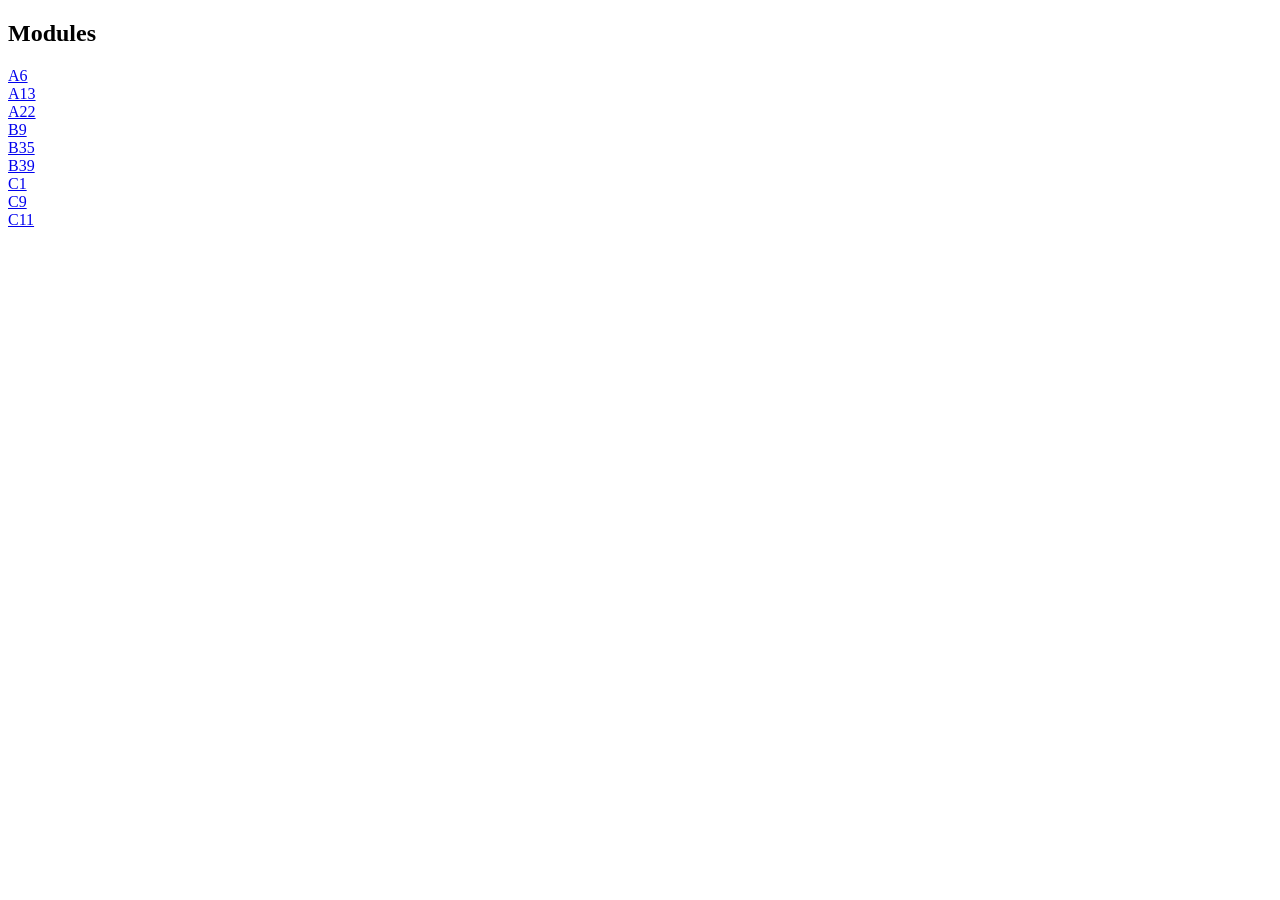
<file: index.html>
<!DOCTYPE html>
<html lang="en">
<head>
    <meta charset="UTF-8">
    <meta name="viewport" content="width=\, initial-scale=1.0">
    <title>Main</title>
</head>
<body>
    



        <!-- Modules -->
    <h2>Modules</h2>

    <div class="cards">

        <a href="./A6/index.html"><div class="card">A6</div></a>
        <a href="./A13/index.html"><div class="card">A13</div></a>
        <a href="./A22/index.html"><div class="card">A22</div></a>

        <a href="./B9/index.html"><div class="card">B9</div></a>
        <a href="./B35/index.html"><div class="card">B35</div></a>
        <a href="./B39/index.html"><div class="card">B39</div></a>

        <a href="./C1/index.php"><div class="card">C1</div></a>
        <a href="./C9/assets/back-end/cors.php"><div class="card">C9</div></a>
        <a href="./C11/mosaic.php"><div class="card">C11</div></a>

    </div>


</body>
</html>
</file>
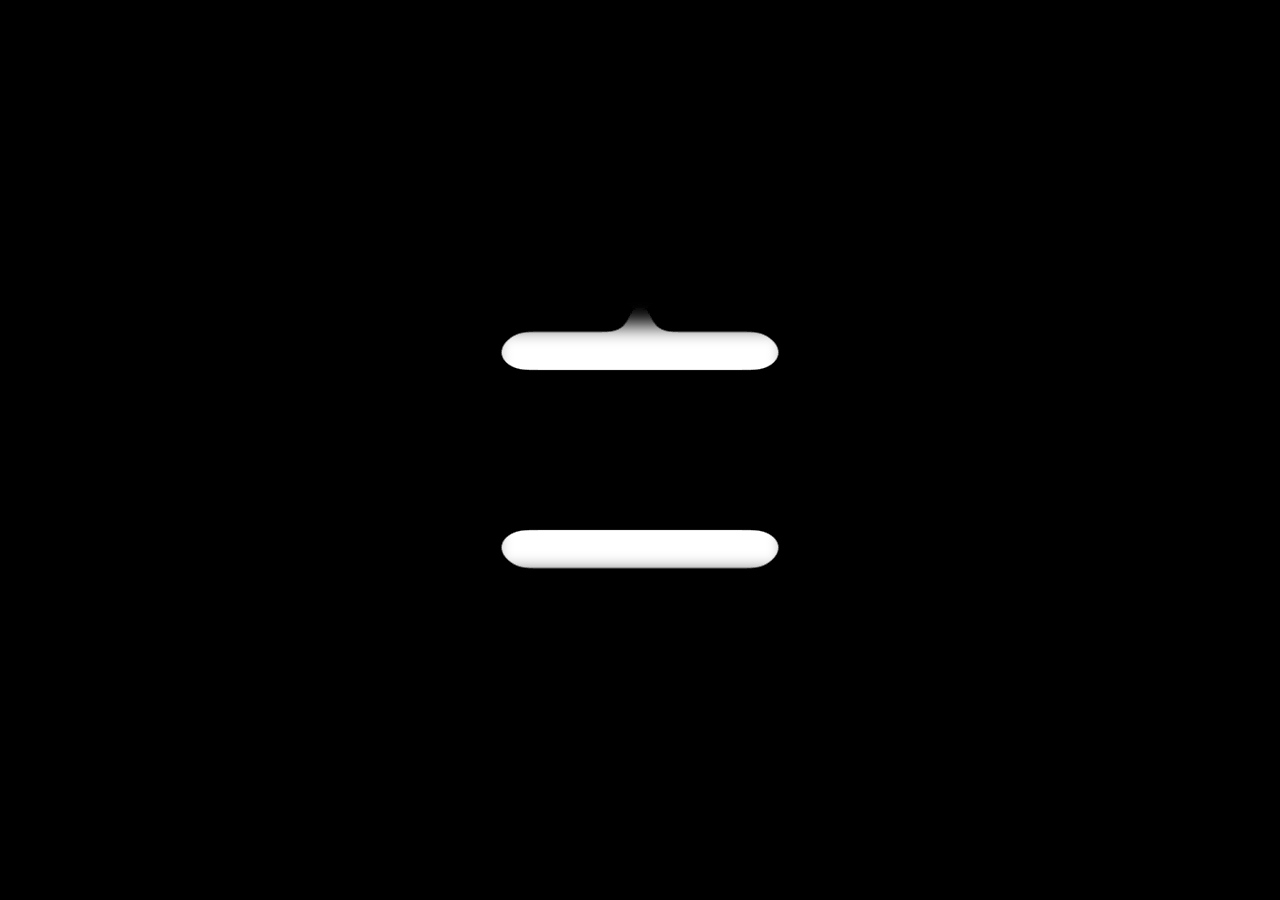
<file: A13/index.html>
<!DOCTYPE html>
<html lang="en">
<head>
    <meta charset="UTF-8">
    <meta name="viewport" content="width=device-width, initial-scale=1.0">
    <title>A13</title>


    <link rel="stylesheet" href="style.css">
</head>
<body>



    <div class="container">
        <div class="bar top"></div>
        <div class="drop"></div>
    <div class="bar bottom"></div>
</div>




</body>
</html>
</file>
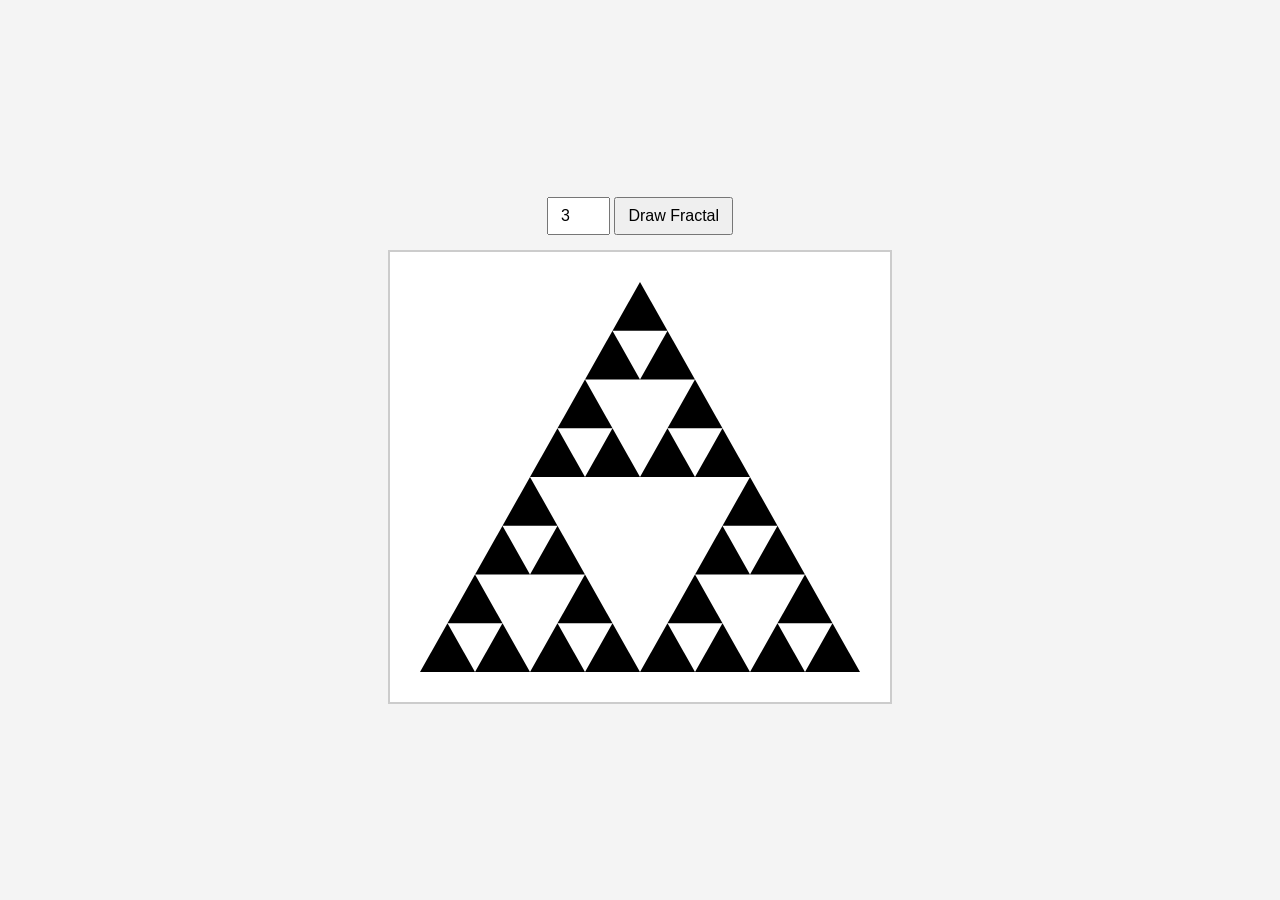
<file: B35/index.html>
<!DOCTYPE html>
<html lang="en">
<head>
    <meta charset="UTF-8">
    <meta name="viewport" content="width=device-width, initial-scale=1.0">
    <title>B 35</title>

    <link rel="stylesheet" href="style.css">
</head>
<body>


    <div class="controls">
  <input type="number" id="iterations" min="0" max="8" value="3" placeholder="Iterations">
  <button id="drawBtn">Draw Fractal</button>
</div>
 
<canvas id="fractalCanvas" width="500" height="450"></canvas>



    
<script src="js/script.js"></script>
    
</body>
</html>
</file>
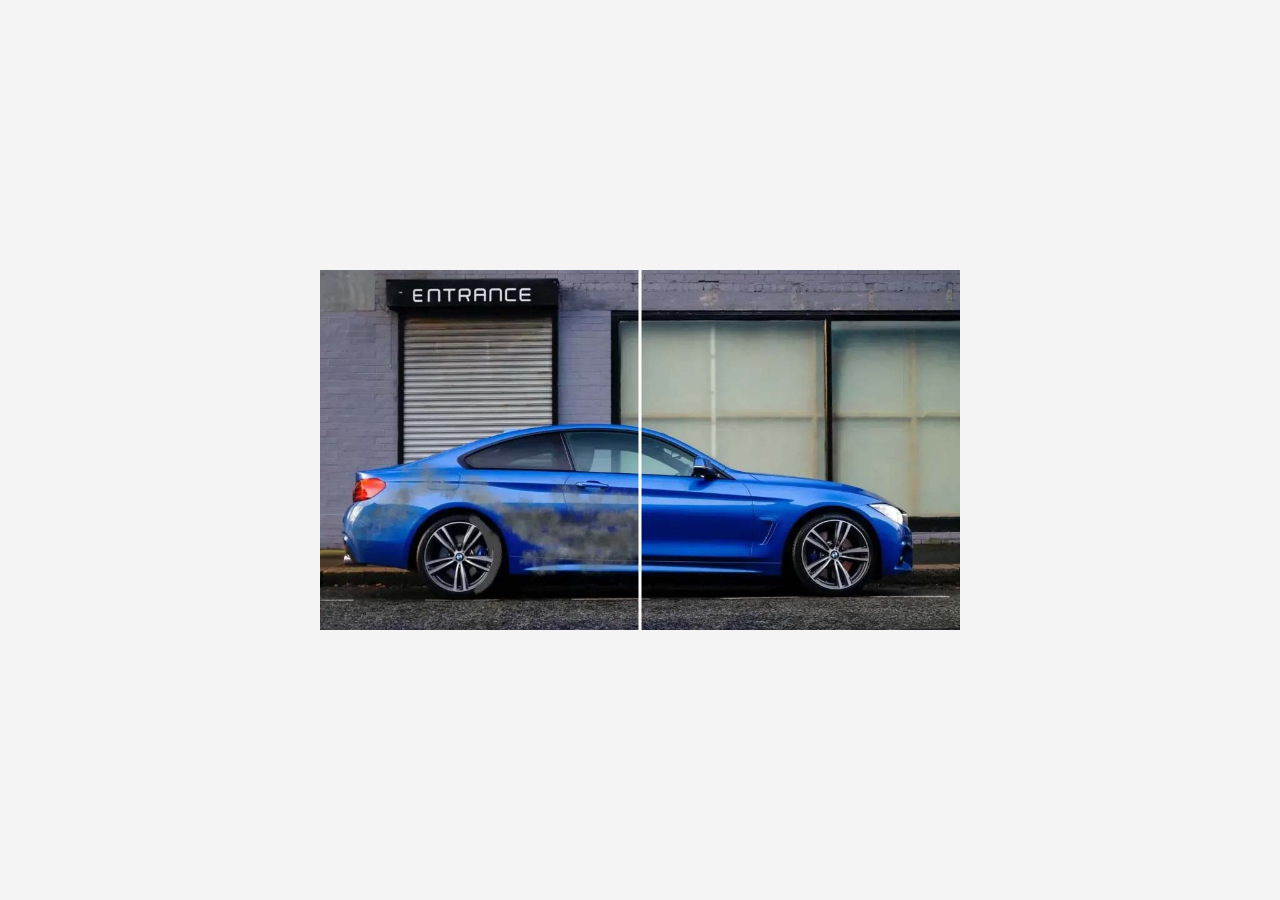
<file: B9/index.html>
<!DOCTYPE html>
<html lang="en">
<head>
    <meta charset="UTF-8">
    <meta name="viewport" content="width=device-width, initial-scale=1.0">
    <title>B9</title>

    <link rel="stylesheet" href="style.css">
</head>
<body>





    <div class="slider-container"> 
  <input type="range" min="0" max="100" value="50" class="slider" oninput="this.parentElement.style.setProperty('--percent', this.value + '%')">
  
  <img src="./assets/before.jpg" class="img-before" alt="Before">
  <img src="./assets/after.jpg" class="img-after" alt="After">
</div>


    
</body>
</html>
</file>
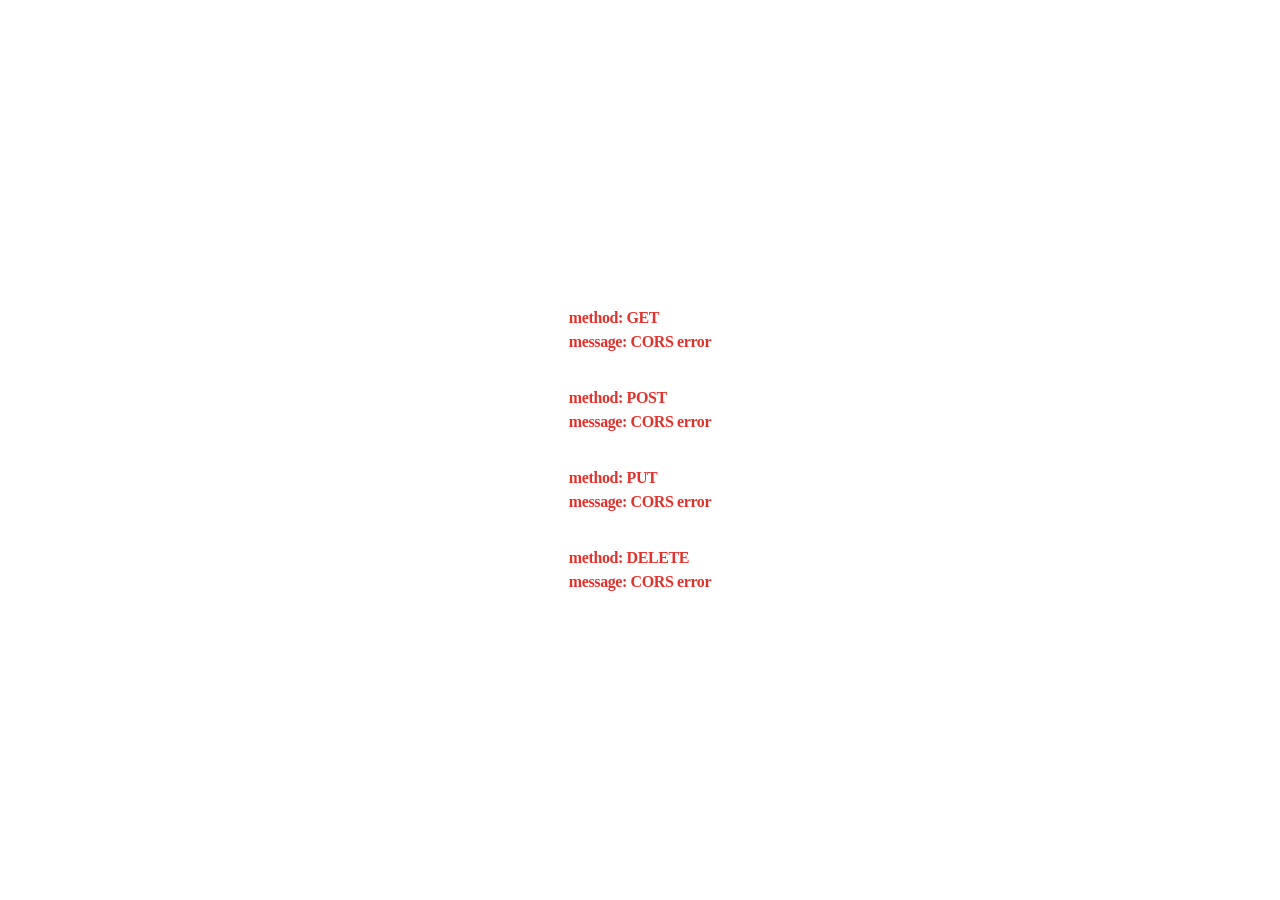
<file: C9/assets/front-end/index.html>
<!doctype html>
<html lang="en">
<head>
    <meta charset="UTF-8">
    <meta name="viewport"
          content="width=device-width, user-scalable=no, initial-scale=1.0, maximum-scale=1.0, minimum-scale=1.0">
    <meta http-equiv="X-UA-Compatible" content="ie=edge">
    <title>Document</title>
    <style>
        * {
            margin: 0;
            padding: 0;
            box-sizing: border-box;
        }

        body {
            display: flex;
            flex-direction: column;
            justify-content: center;
            align-items: center;
            gap: 2rem;
            letter-spacing: -0.025em;
            line-height: 1.5;
            height: 100vh;
        }

        .message {
            font-weight: bold;
            color: #e1332d;
        }

        .message.success {
            color: #40c047;
        }
    </style>
</head>
<body>

<div class="message" id="get">
    method: GET<br>
    message: <span>CORS error</span>
</div>
<div class="message" id="post">
    method: POST<br>
    message: <span>CORS error</span>
</div>
<div class="message" id="put">
    method: PUT<br>
    message: <span>CORS error</span>
</div>
<div class="message" id="delete">
    method: DELETE<br>
    message: <span>CORS error</span>
</div>

<script>

    function setMessage(method, status, message) {
        const $messageBox = document.querySelector(`#${method}`);
        const $messageItem = $messageBox.querySelector("span");
        const type = status === 200 ? "success" : "fail";

        $messageBox.classList.add(type);
        $messageItem.innerText = message;
    }

    /** ------------------------------------------------------ **/
    /** | Be sure to change it to match your server address! | **/
    /** ------------------------------------------------------ **/
    const API_HOST = "http://wsXX.worldskills.org/c9/back-end/index.php?url=";

    let email = "";
    let password = "";
    let user_id = "";
    let token = "";

    async function requestGet() {
        return fetch(API_HOST + "api/get")
            .then(res => res.json().then(data => {
                email = data.email;
                password = data.password;
                setMessage("get", res.status, data.message);
            }))
    }

    async function requestPost() {
        return fetch(API_HOST + "api/post", {
            method: "post",
            headers: {
                "Content-Type": "application/json",
            },
            body: JSON.stringify({
                email,
                password,
            })
        })
            .then(res => res.json().then(data => {
                user_id = data.user_id;
                setMessage("post", res.status, data.message);
            }))
    }

    async function requestPut() {
        return fetch(API_HOST + `api/put&user_id=${user_id}`, {
            method: "put",
        })
            .then(res => res.json().then(data => {
                token = data.token;
                setMessage("put", res.status, data.message);
            }))
    }

    async function requestDelete() {
        return fetch(API_HOST + "api/delete", {
            method: "delete",
            headers: {
                "Authorization": `Bearer ${token}`
            }
        })
            .then(res => res.json().then(data => {
                setMessage("delete", res.status, data.message);
            }))
    }

    async function run() {
        try {
            await requestGet()
        } catch (e) {
        }

        try {
            await requestPost();
        } catch (e) {
        }

        try {
            await requestPut();
        } catch (e) {
        }

        try {
            await requestDelete();
        } catch (e) {
        }
    }

    run();

</script>
</body>
</html>
</file>
<file: A13/style.css>
body {
  margin: 0;
  background: #000;
  display: flex;
  justify-content: center;
  align-items: center;
  height: 100vh;
}

 
.container {
  position: relative;
  width: 300px;
  height: 250px;
  background: #000;
  filter: blur(10px) contrast(20); 
}

.bar {
  position: absolute;
  left: 10px;
  width: 280px;
  height: 35px;
  background: #fff;
  border-radius: 20px;
}

.top { top: 10px; }
.bottom { bottom: 10px; }
 
.drop {
  position: absolute;
  left: 50%;
  transform: translateX( -50%);
  width: 30px;
  height: 30px;
  background: #fff;
  border-radius: 50%;
  animation: drip 3s infinite cubic-bezier(0.5, 0, 0.5, 1);
}

@keyframes drip {
  0% {
    top: 20px;
    border-radius: 50%;
  }
 
  20%, 30% {
    top: 25px;
    height: 45px;
    width: 25px;
  }
 
  50% {
    top: 185px;
    height: 30px;
    width: 30px;
    border-radius: 50%;
  }
 
  60%, 100% {
    top: 195px;
    height: 0px;
    width: 0px;
  }
}
</file>
<file: B35/style.css>
body {
  margin: 0;
  display: flex;
  flex-direction: column;
  align-items: center;
  justify-content: center;
  height: 100vh;
  background: #f4f4f4;
  font-family: sans-serif;
}
.controls {
  margin-bottom: 15px;
}
input, button {
  padding: 8px 12px;
  font-size: 16px;
}
canvas {
  background: #fff;
  border: 2px solid #ccc;
}
</file>
<file: B9/style.css>
body {
  margin: 0;
  height: 100vh;
  display: flex;
  justify-content: center;
  align-items: center;
  background: #f4f4f4;
}

 
.slider-container {
  position: relative;
  width: 640px;  
  height: 360px;
  overflow: hidden;
  --percent: 50%; 
}

 
.slider-container img {
  position: absolute;
  top: 0;
  left: 0;
  width: 100%;
  height: 100%;
  object-fit: cover;
  pointer-events: none;  
}


.img-before {
  clip-path: polygon(0 0, var(--percent) 0, var(--percent) 100%, 0 100%);
  z-index: 2;
}

 
.img-after {
  z-index: 1;
}

 
.slider {
  position: absolute;
  top: 0;
  left: 0;
  width: 100%;
  height: 100%;
  margin: 0;
  opacity: 0;  
  z-index: 4;
  cursor: ew-resize;
}

 
.slider-container::before {
  content: '';
  position: absolute;
  top: 0;
  left: var(--percent);
  transform: translateX(-50%);
  width: 3px;
  height: 100%;
  background: #fff;
  z-index: 3;
  pointer-events: none;
}

 
.slider-container::after {
  content: '';
  position: absolute;
  top: 50%;
  left: var(--percent);
  transform: translate(-50%, -50%);
  width: 40px;
  height: 40px;
  background: url('./assets/splitter.svg') no-repeat center/contain;
  z-index: 3;
  pointer-events: none;
}
</file>
